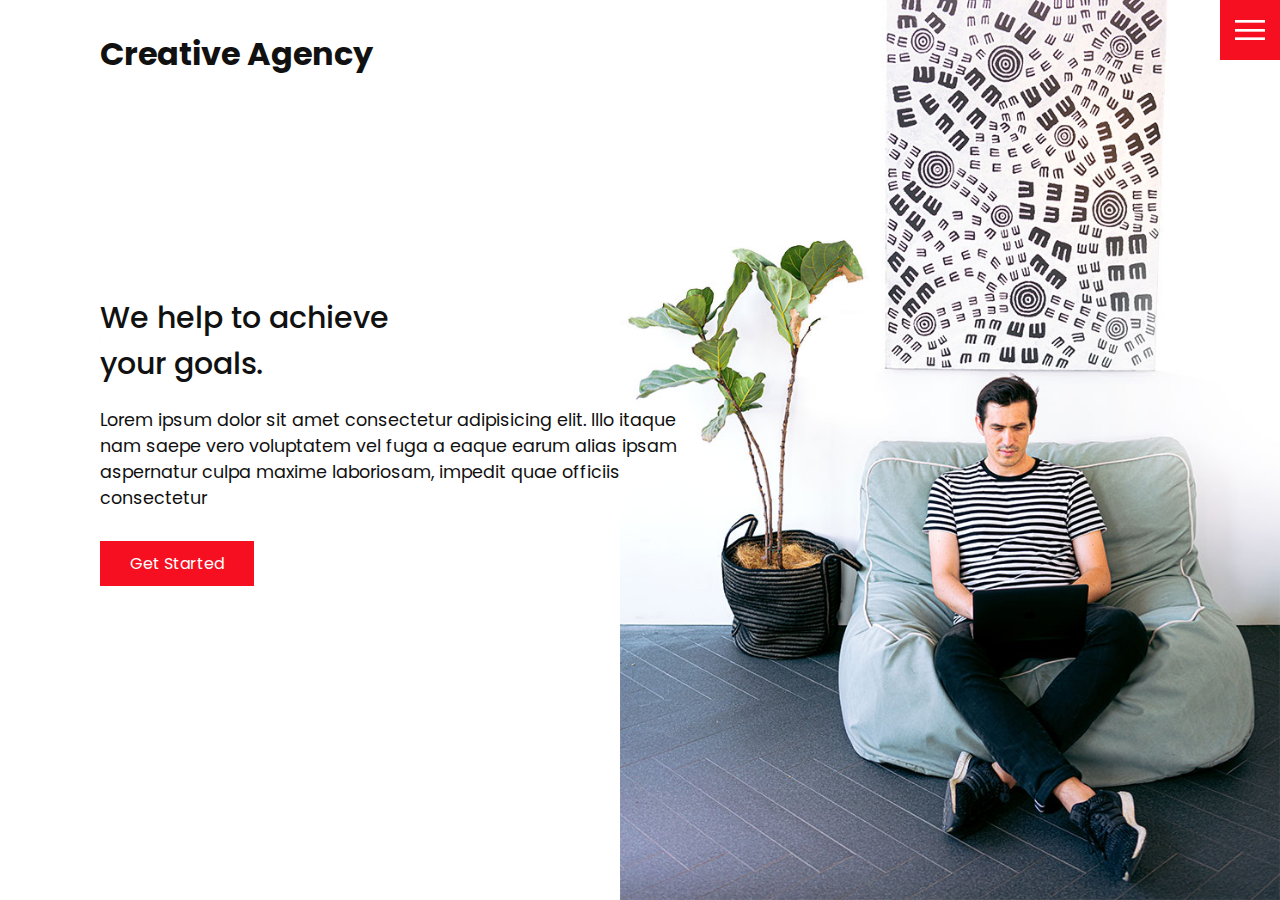
<file: index.html>
<!DOCTYPE html>
<html lang="en">
  <head>
    <meta charset="UTF-8" />
    <meta http-equiv="X-UA-Compatible" content="IE=edge" />
    <meta name="viewport" content="width=device-width, initial-scale=1.0" />
    <link rel="stylesheet" href="css/style.css" />
    <title>Creative Agency</title>
  </head>
  <body>
    <header>
      <div class="logo">Creative Agency</div>
      <div class="toggle"></div>
      <div class="navigation">
        <ul>
          <li><a href="index.html">Home</a></li>
          <li><a href="services.html">Services</a></li>
          <li><a href="work.html">Work</a></li>
          <li><a href="contact.html">Contact</a></li>
        </ul>
        <div class="social-bar">
          <ul>
            <li>
              <a href="https://facebook.com">
                <img src="images/facebook.png" target="_blank" alt="" />
              </a>
            </li>
            <li>
              <a href="https://twitter.com">
                <img src="images/twitter.png" target="_blank" alt="" />
              </a>
            </li>
            <li>
              <a href="https://instagram.com">
                <img src="images/instagram.png" target="_blank" alt="" />
              </a>
            </li>
          </ul>
          <a href="mailto:you@email.com" class="email-icon">
            <img src="images/email.png" alt="" />
          </a>
        </div>
      </div>
    </header>

    <section class="home">
      <img src="images/home-img.jpg" class="home-img" alt="" />
      <div class="home-content">
        <h1>
          We help to achieve <br />
          your goals.
        </h1>
        <p>
          Lorem ipsum dolor sit amet consectetur adipisicing elit. Illo itaque
          nam saepe vero voluptatem vel fuga a eaque earum alias ipsam
          aspernatur culpa maxime laboriosam, impedit quae officiis consectetur
        </p>
        <a href="contact.html" class="btn">Get Started</a>
      </div>
    </section>

    <script src="js/script.js"></script>
  </body>
</html>
</file>
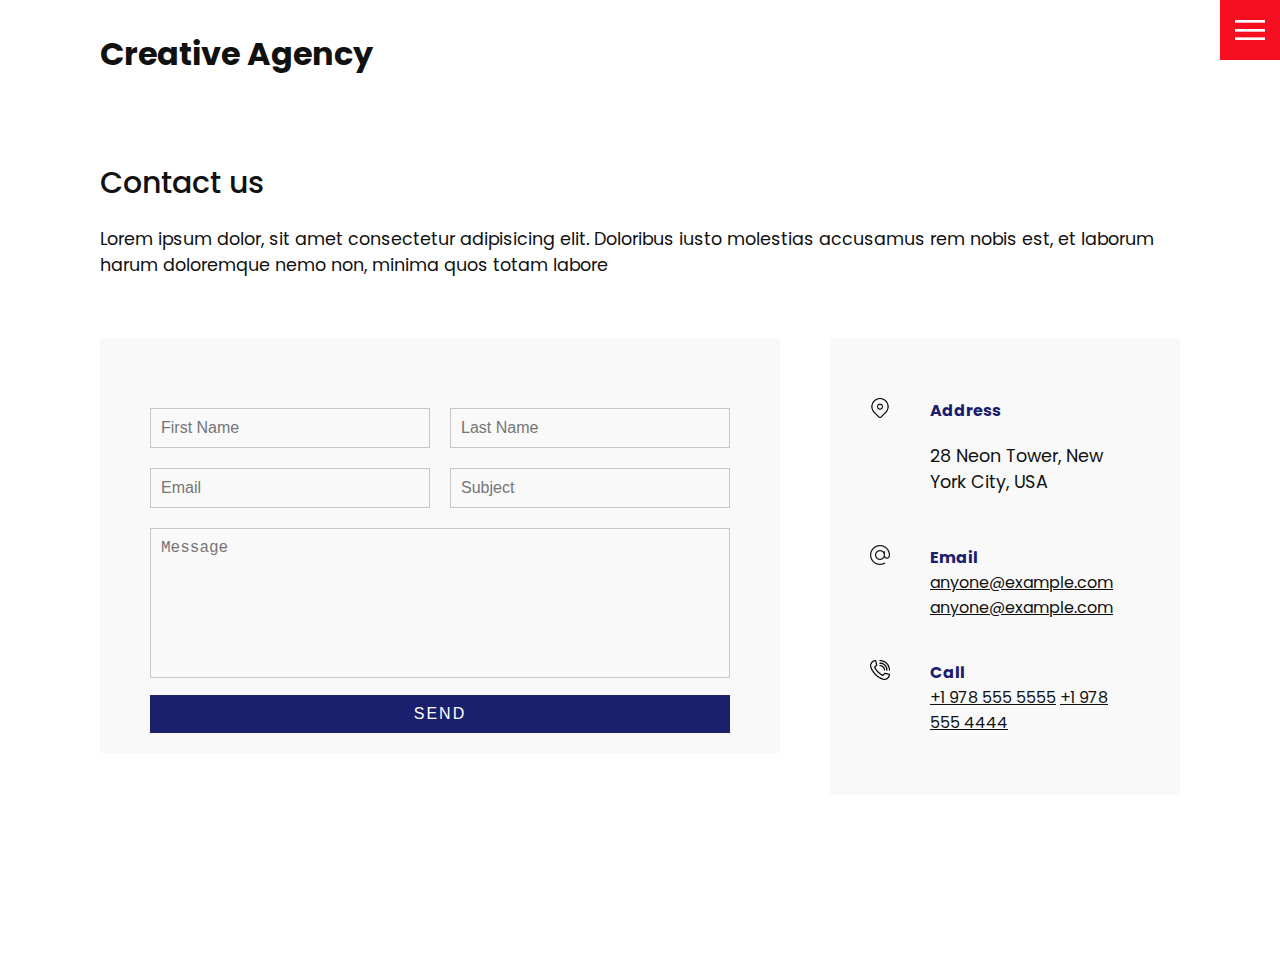
<file: contact.html>
<!DOCTYPE html>
<html lang="en">
  <head>
    <meta charset="UTF-8" />
    <meta http-equiv="X-UA-Compatible" content="IE=edge" />
    <meta name="viewport" content="width=device-width, initial-scale=1.0" />
    <link rel="stylesheet" href="css/style.css" />
    <title>Creative Agency</title>
  </head>
  <body>
    <header>
      <div class="logo">Creative Agency</div>
      <div class="toggle"></div>
      <div class="navigation">
        <ul>
          <li><a href="index.html">Home</a></li>
          <li><a href="services.html">Services</a></li>
          <li><a href="work.html">Work</a></li>
          <li><a href="contact.html">Contact</a></li>
        </ul>
        <div class="social-bar">
          <ul>
            <li>
              <a href="https://facebook.com">
                <img src="images/facebook.png" target="_blank" alt="" />
              </a>
            </li>
            <li>
              <a href="https://twitter.com">
                <img src="images/twitter.png" target="_blank" alt="" />
              </a>
            </li>
            <li>
              <a href="https://instagram.com">
                <img src="images/instagram.png" target="_blank" alt="" />
              </a>
            </li>
          </ul>
          <a href="mailto:you@email.com" class="email-icon">
            <img src="images/email.png" alt="" />
          </a>
        </div>
      </div>
    </header>

    <section>
      <div class="title">
        <h1>Contact us</h1>
        <p>
          Lorem ipsum dolor, sit amet consectetur adipisicing elit. Doloribus
          iusto molestias accusamus rem nobis est, et laborum harum doloremque
          nemo non, minima quos totam labore
        </p>
      </div>
      <div class="contact">
        <div class="contact-form">
          <form>
            <div class="row">
              <div class="input50">
                <input type="text" placeholder="First Name" />
              </div>
              <div class="input50">
                <input type="text" placeholder="Last Name" />
              </div>
            </div>
            <div class="row">
              <div class="input50">
                <input type="text" placeholder="Email" />
              </div>
              <div class="input50">
                <input type="text" placeholder="Subject" />
              </div>
            </div>
            <div class="row">
              <div class="input100">
                <textarea placeholder="Message"></textarea>
              </div>
            </div>
            <div class="row">
              <div class="input100">
                <input type="submit" value="Send" />
              </div>
            </div>
          </form>
        </div>

        <div class="contact-info">
          <div class="info-box">
            <img src="images/address.png" class="contact-icon" alt="" />
            <div class="details">
              <h4>Address</h4>
              <p>28 Neon Tower, New York City, USA</p>
            </div>
          </div>
          <div class="info-box">
            <img src="images/email.png" class="contact-icon" alt="" />
            <div class="details">
              <h4>Email</h4>
              <a href="mailto:anyone@example.com">anyone@example.com</a>
              <a href="mailto:anyone@example.com">anyone@example.com</a>
            </div>
          </div>
          <div class="info-box">
            <img src="images/call.png" class="contact-icon" alt="" />
            <div class="details">
              <h4>Call</h4>
              <a href="tel:+19785555555">+1 978 555 5555</a>
              <a href="tel:+19784444444">+1 978 555 4444</a>
            </div>
          </div>
        </div>
      </div>
    </section>

    <script src="js/script.js"></script>
  </body>
</html>
</file>
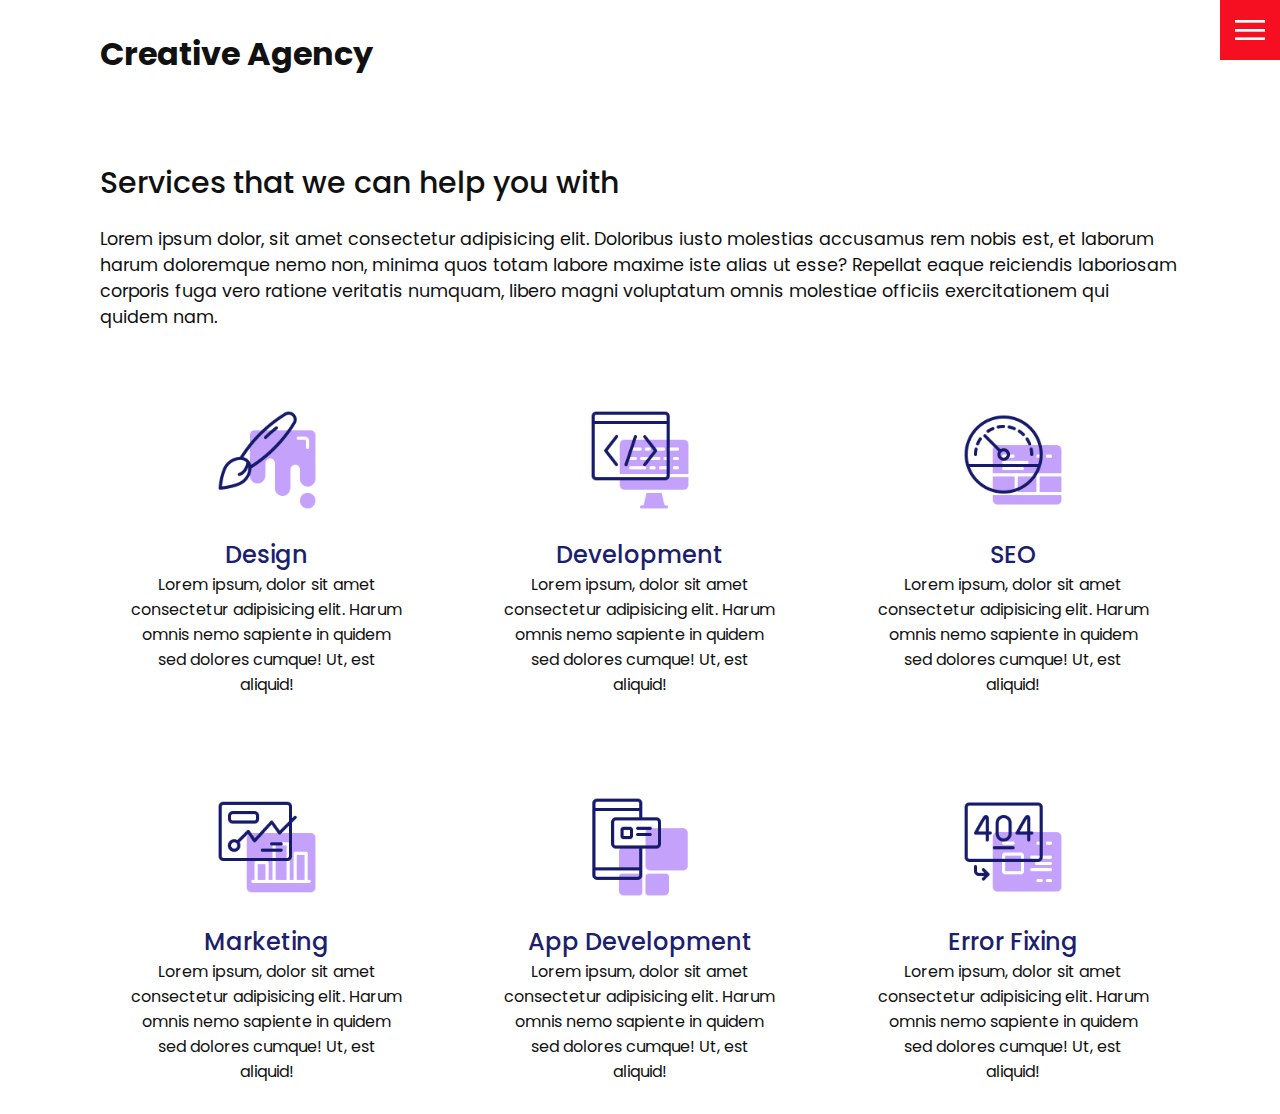
<file: services.html>
<!DOCTYPE html>
<html lang="en">
  <head>
    <meta charset="UTF-8" />
    <meta http-equiv="X-UA-Compatible" content="IE=edge" />
    <meta name="viewport" content="width=device-width, initial-scale=1.0" />
    <link rel="stylesheet" href="css/style.css" />
    <title>Creative Agency</title>
  </head>
  <body>
    <header>
      <div class="logo">Creative Agency</div>
      <div class="toggle"></div>
      <div class="navigation">
        <ul>
          <li><a href="index.html">Home</a></li>
          <li><a href="services.html">Services</a></li>
          <li><a href="work.html">Work</a></li>
          <li><a href="contact.html">Contact</a></li>
        </ul>
        <div class="social-bar">
          <ul>
            <li>
              <a href="https://facebook.com">
                <img src="images/facebook.png" target="_blank" alt="" />
              </a>
            </li>
            <li>
              <a href="https://twitter.com">
                <img src="images/twitter.png" target="_blank" alt="" />
              </a>
            </li>
            <li>
              <a href="https://instagram.com">
                <img src="images/instagram.png" target="_blank" alt="" />
              </a>
            </li>
          </ul>
          <a href="mailto:you@email.com" class="email-icon">
            <img src="images/email.png" alt="" />
          </a>
        </div>
      </div>
    </header>

    <section>
      <div class="title">
        <h1>Services that we can help you with</h1>
        <p>
          Lorem ipsum dolor, sit amet consectetur adipisicing elit. Doloribus
          iusto molestias accusamus rem nobis est, et laborum harum doloremque
          nemo non, minima quos totam labore maxime iste alias ut esse? Repellat
          eaque reiciendis laboriosam corporis fuga vero ratione veritatis
          numquam, libero magni voluptatum omnis molestiae officiis
          exercitationem qui quidem nam.
        </p>
      </div>
      <div class="services">
        <div class="service">
          <div class="icon">
            <img src="images/001.png" alt="" />
          </div>
          <h2>Design</h2>
          Lorem ipsum, dolor sit amet consectetur adipisicing elit. Harum omnis
          nemo sapiente in quidem sed dolores cumque! Ut, est aliquid!
        </div>
        <div class="service">
          <div class="icon">
            <img src="images/002.png" alt="" />
          </div>
          <h2>Development</h2>
          Lorem ipsum, dolor sit amet consectetur adipisicing elit. Harum omnis
          nemo sapiente in quidem sed dolores cumque! Ut, est aliquid!
        </div>
        <div class="service">
          <div class="icon">
            <img src="images/003.png" alt="" />
          </div>
          <h2>SEO</h2>
          Lorem ipsum, dolor sit amet consectetur adipisicing elit. Harum omnis
          nemo sapiente in quidem sed dolores cumque! Ut, est aliquid!
        </div>
        <div class="service">
          <div class="icon">
            <img src="images/004.png" alt="" />
          </div>
          <h2>Marketing</h2>
          Lorem ipsum, dolor sit amet consectetur adipisicing elit. Harum omnis
          nemo sapiente in quidem sed dolores cumque! Ut, est aliquid!
        </div>
        <div class="service">
          <div class="icon">
            <img src="images/005.png" alt="" />
          </div>
          <h2>App Development</h2>
          Lorem ipsum, dolor sit amet consectetur adipisicing elit. Harum omnis
          nemo sapiente in quidem sed dolores cumque! Ut, est aliquid!
        </div>
        <div class="service">
          <div class="icon">
            <img src="images/006.png" alt="" />
          </div>
          <h2>Error Fixing</h2>
          Lorem ipsum, dolor sit amet consectetur adipisicing elit. Harum omnis
          nemo sapiente in quidem sed dolores cumque! Ut, est aliquid!
        </div>
      </div>
    </section>

    <script src="js/script.js"></script>
  </body>
</html>
</file>
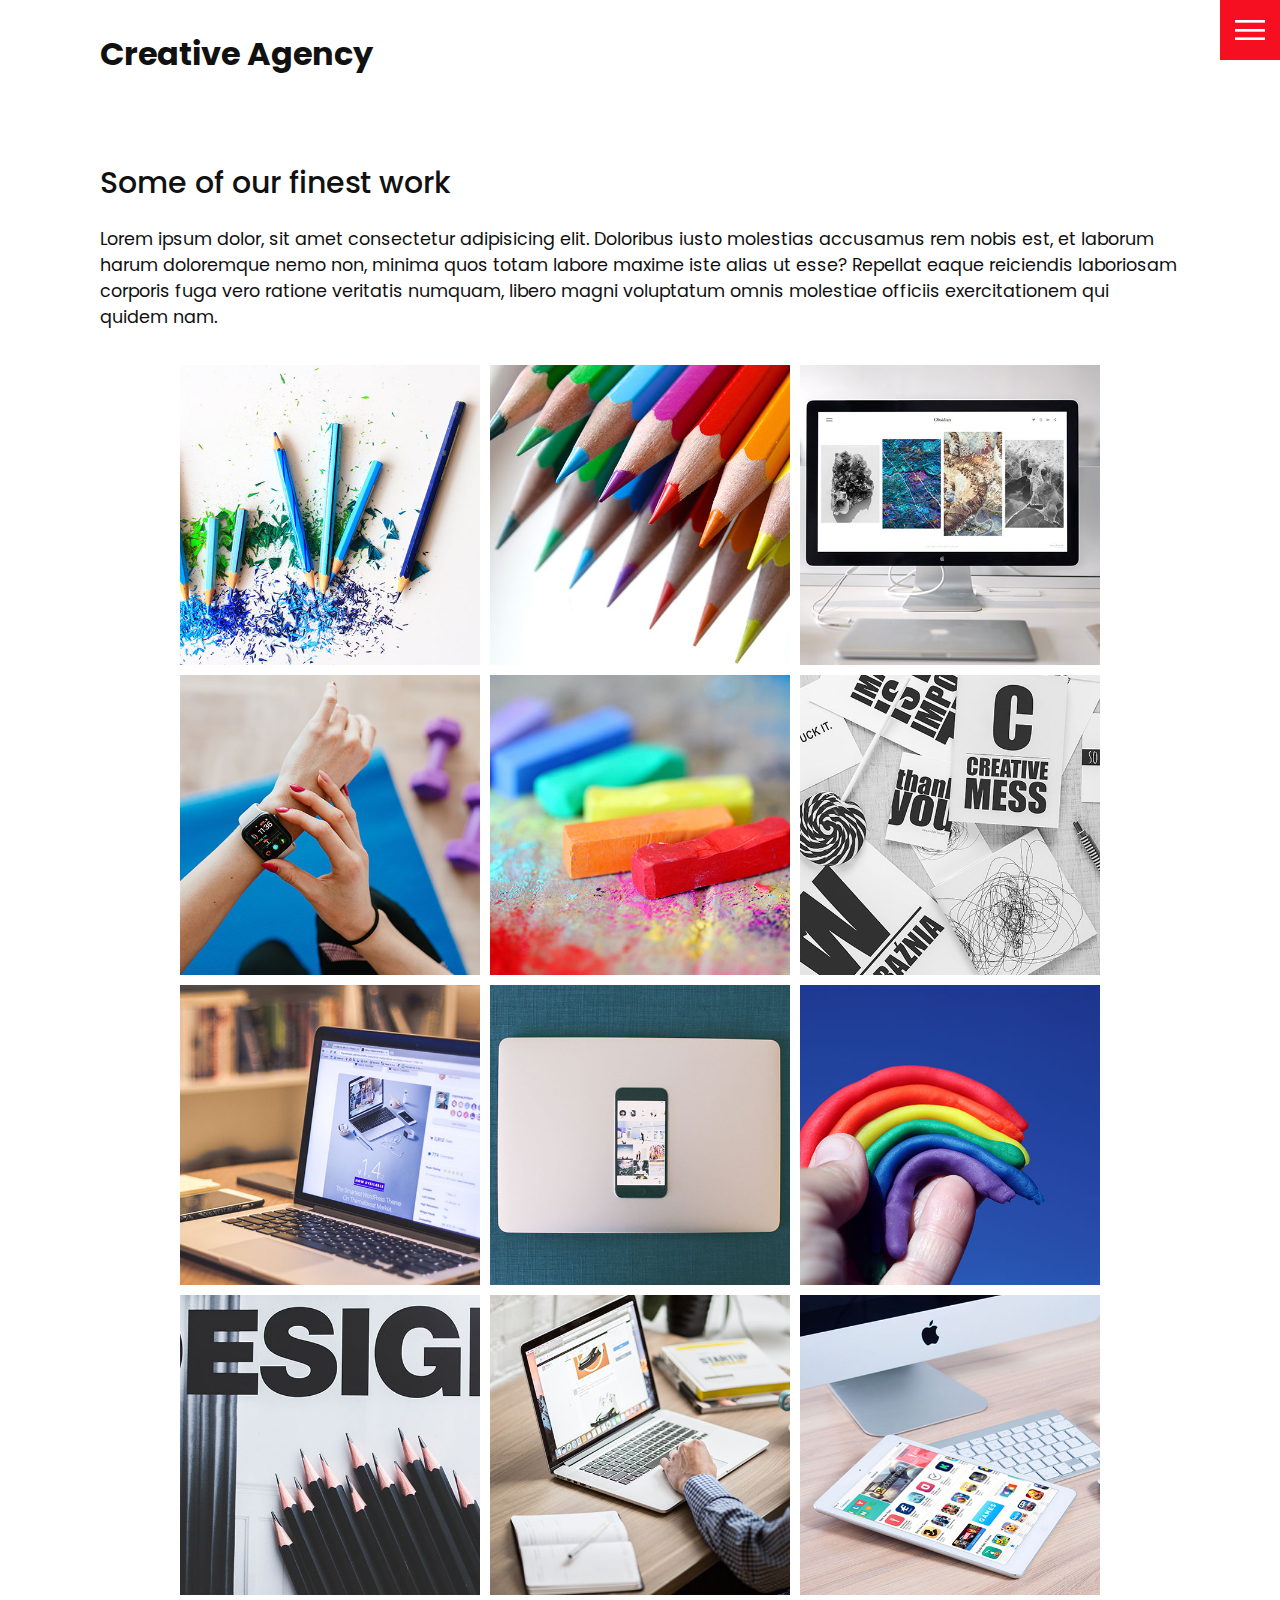
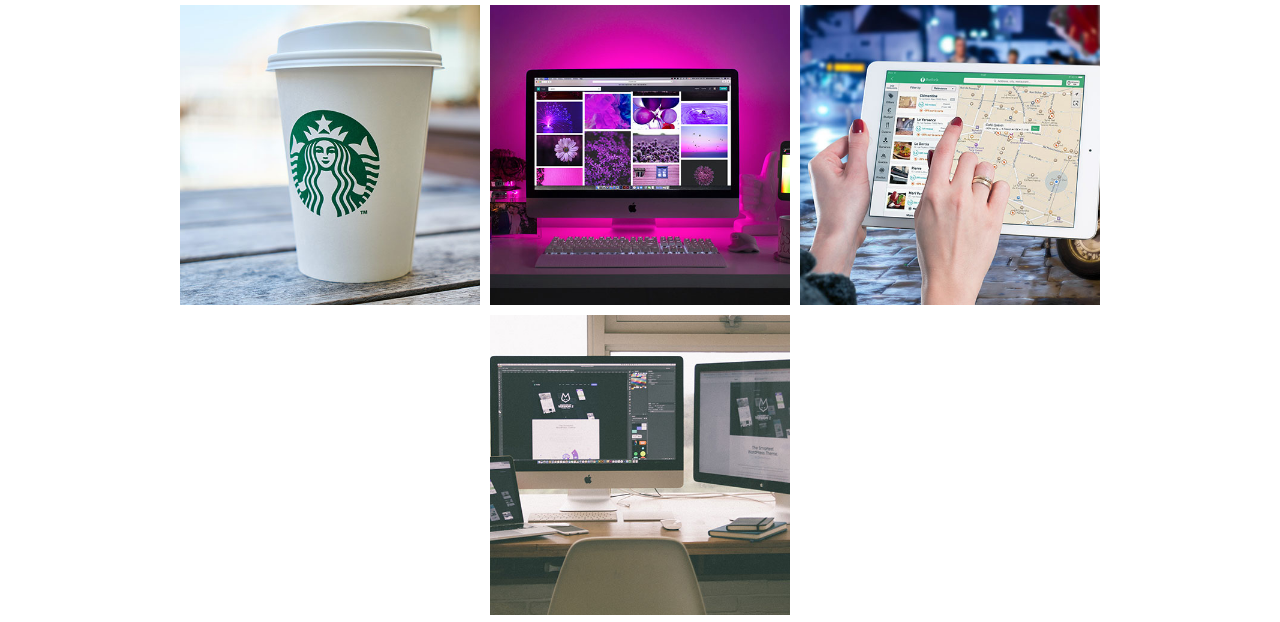
<file: work.html>
<!DOCTYPE html>
<html lang="en">
  <head>
    <meta charset="UTF-8" />
    <meta http-equiv="X-UA-Compatible" content="IE=edge" />
    <meta name="viewport" content="width=device-width, initial-scale=1.0" />
    <link rel="stylesheet" href="css/style.css" />
    <title>Creative Agency</title>
  </head>
  <body>
    <header>
      <div class="logo">Creative Agency</div>
      <div class="toggle"></div>
      <div class="navigation">
        <ul>
          <li><a href="index.html">Home</a></li>
          <li><a href="services.html">Services</a></li>
          <li><a href="work.html">Work</a></li>
          <li><a href="contact.html">Contact</a></li>
        </ul>
        <div class="social-bar">
          <ul>
            <li>
              <a href="https://facebook.com">
                <img src="images/facebook.png" target="_blank" alt="" />
              </a>
            </li>
            <li>
              <a href="https://twitter.com">
                <img src="images/twitter.png" target="_blank" alt="" />
              </a>
            </li>
            <li>
              <a href="https://instagram.com">
                <img src="images/instagram.png" target="_blank" alt="" />
              </a>
            </li>
          </ul>
          <a href="mailto:you@email.com" class="email-icon">
            <img src="images/email.png" alt="" />
          </a>
        </div>
      </div>
    </header>

    <section>
      <div class="title">
        <h1>Some of our finest work</h1>
        <p>
          Lorem ipsum dolor, sit amet consectetur adipisicing elit. Doloribus
          iusto molestias accusamus rem nobis est, et laborum harum doloremque
          nemo non, minima quos totam labore maxime iste alias ut esse? Repellat
          eaque reiciendis laboriosam corporis fuga vero ratione veritatis
          numquam, libero magni voluptatum omnis molestiae officiis
          exercitationem qui quidem nam.
        </p>
      </div>

      <div class="portfolio">
        <div class="item">
          <img src="images/portfolio-item1.jpg" alt="" />
          <div class="action">
            <a href="#">Launch</a>
          </div>
        </div>
        <div class="item">
          <img src="images/portfolio-item2.jpg" alt="" />
          <div class="action">
            <a href="#">Launch</a>
          </div>
        </div>
        <div class="item">
          <img src="images/portfolio-item3.jpg" alt="" />
          <div class="action">
            <a href="#">Launch</a>
          </div>
        </div>
        <div class="item">
          <img src="images/portfolio-item4.jpg" alt="" />
          <div class="action">
            <a href="#">Launch</a>
          </div>
        </div>
        <div class="item">
          <img src="images/portfolio-item5.jpg" alt="" />
          <div class="action">
            <a href="#">Launch</a>
          </div>
        </div>
        <div class="item">
          <img src="images/portfolio-item6.jpg" alt="" />
          <div class="action">
            <a href="#">Launch</a>
          </div>
        </div>
        <div class="item">
          <img src="images/portfolio-item7.jpg" alt="" />
          <div class="action">
            <a href="#">Launch</a>
          </div>
        </div>
        <div class="item">
          <img src="images/portfolio-item8.jpg" alt="" />
          <div class="action">
            <a href="#">Launch</a>
          </div>
        </div>
        <div class="item">
          <img src="images/portfolio-item9.jpg" alt="" />
          <div class="action">
            <a href="#">Launch</a>
          </div>
        </div>
        <div class="item">
          <img src="images/portfolio-item10.jpg" alt="" />
          <div class="action">
            <a href="#">Launch</a>
          </div>
        </div>
        <div class="item">
          <img src="images/portfolio-item11.jpg" alt="" />
          <div class="action">
            <a href="#">Launch</a>
          </div>
        </div>
        <div class="item">
          <img src="images/portfolio-item12.jpg" alt="" />
          <div class="action">
            <a href="#">Launch</a>
          </div>
        </div>
        <div class="item">
          <img src="images/portfolio-item13.jpg" alt="" />
          <div class="action">
            <a href="#">Launch</a>
          </div>
        </div>
        <div class="item">
          <img src="images/portfolio-item14.jpg" alt="" />
          <div class="action">
            <a href="#">Launch</a>
          </div>
        </div>
        <div class="item">
          <img src="images/portfolio-item15.jpg" alt="" />
          <div class="action">
            <a href="#">Launch</a>
          </div>
        </div>
        <div class="item">
          <img src="images/portfolio-item16.jpg" alt="" />
          <div class="action">
            <a href="#">Launch</a>
          </div>
        </div>
      </div>
    </section>

    <script src="js/script.js"></script>
  </body>
</html>
</file>
<file: css/style.css>
@import url('https://fonts.googleapis.com/css?family=Poppins:200,300,400,500,600,700,800,900&display=swap');

:root {
  --primary-color: #f60f20;
  --secondary-color: #1b206e;
}

/* BASE STYLES */
* {
  box-sizing: border-box;
  margin: 0;
  padding: 0;
}

html,
body {
  font-family: 'Poppins', sans-serif;
  color: #111;
}

h1 {
  font-size: 30px;
  font-weight: 500;
}

p {
  margin: 20px 0 10px;
  font-size: 1.1rem;
}

section {
  display: flex;
  flex-direction: column;
  height: 100vh;
  align-items: center;
  padding: 100px;
  margin-top: 60px;
}

section.home {
  flex-direction: row;
  margin-top: 0;
}

/* BUTTON */
.btn {
  cursor: pointer;
  display: inline-block;
  background: var(--primary-color);
  color: #fff;
  text-decoration: none;
  padding: 10px 30px;
  margin: 20px 0;
  border: 0;
}

.btn:hover {
  transform: scale(0.98);
}

.logo {
  position: absolute;
  top: 30px;
  left: 100px;
  font-size: 2rem;
  font-weight: 700;
  z-index: 20;
}

/* TOGGLE */
.toggle {
  position: fixed;
  top: 0;
  right: 0;
  width: 60px;
  height: 60px;
  background: var(--primary-color) url(../images/menu.png);
  background-size: 30px;
  background-position: center;
  background-repeat: no-repeat;
  z-index: 20;
  cursor: pointer;
}

.toggle.active {
  background: var(--primary-color) url(../images/close.png);
  background-size: 25px;
  background-position: center;
  background-repeat: no-repeat;
}

/* NAVIGATION */
.navigation {
  position: fixed;
  top: 0;
  left: 100%;
  width: 100%;
  height: 100%;
  background-color: #fff;
  z-index: 15;
  display: flex;
  justify-content: center;
  align-items: center;
}

.navigation.active {
  left: 0;
}

.navigation ul {
  position: relative;
}

.navigation ul li {
  position: relative;
  list-style: none;
  text-align: center;
}

.navigation ul li a {
  font-size: 2.2rem;
  color: #111;
  text-decoration: none;
  font-weight: 300;
}

.navigation ul li a:hover {
  color: var(--primary-color);
}

.navigation .social-bar {
  position: absolute;
  top: 0;
  left: 0;
  width: 60px;
  height: 100%;
  display: flex;
  justify-content: center;
  align-items: center;
}

.navigation .social-bar a {
  display: inline-block;
  transform: scale(0.5);
}

.navigation .email-icon {
  position: absolute;
  bottom: 20px;
  transform: scale(0.5);
}

/* HOMEPAGE */
.home-content {
  position: relative;
  z-index: 10;
  max-width: 600px;
}

.home-img {
  position: absolute;
  bottom: 0;
  right: 0;
  height: 110%;
}

/* SERVICES PAGE */
.services {
  margin-top: 40px;
  display: grid;
  grid-template-columns: repeat(3, 1fr);
  gap: 40px;
  text-align: center;
}

.services .service {
  padding: 30px;
}

.services .service:hover {
  box-shadow: 0 10px 30px rgba(0, 0, 0, 0.1);
}

.services .service h2 {
  font-size: 24px;
  font-weight: 500;
  margin-top: 20px;
  color: var(--secondary-color);
}

.services .service .icon img {
  max-width: 100px;
}

/* WORK PAGE */
.portfolio {
  display: flex;
  flex-wrap: wrap;
  justify-content: center;
  margin-top: 20px;
}

.portfolio .item {
  position: relative;
  width: 300px;
  height: 300px;
  margin: 5px;
}

.portfolio .item img {
  width: 100%;
  height: 100%;
}

.portfolio .item .action {
  position: absolute;
  top: 0;
  left: 0;
  width: 100%;
  height: 100%;
  background: rgba(0, 0, 0, 0.8);
  display: flex;
  justify-content: center;
  align-items: center;
  opacity: 0;
  transition: 0.5s;
}

.portfolio .item:hover .action {
  opacity: 1;
}

.portfolio .item .action a {
  display: inline-block;
  color: #fff;
  text-decoration: none;
  border: 1px solid #fff;
  padding: 5px 15px;
}

/* CONTACT */
.contact {
  position: relative;
  width: 100%;
  margin-top: 50px;
  display: flex;
  justify-content: space-between;
  align-items: flex-start;
}

.contact-form {
  position: relative;
  background: #f9f9f9;
  width: calc(100% - 400px);
  padding: 60px 40px 20px;
}

.contact-form form {
  width: 100%;
}

.contact-form .row {
  width: 100%;
  display: flex;
}

.contact-form .input50 {
  width: 50%;
  margin: 0 10px;
}

.contact-form .input100 {
  width: 100%;
  margin: 0 10px;
}

.contact-form .row input,
.contact-form .row textarea {
  position: relative;
  border: 1px solid rgba(0, 0, 0, 0.2);
  color: #111;
  background: transparent;
  width: 100%;
  padding: 10px;
  outline: none;
  font-size: 16px;
  font-weight: 300;
  margin: 10px 0;
  resize: none;
}

.contact-form .row textarea {
  height: 150px;
}

.contact-form .row input[type='submit'] {
  background-color: var(--secondary-color);
  color: #fff;
  margin: 0;
  text-transform: uppercase;
  letter-spacing: 2px;
  font-weight: 300;
  border: 0;
  cursor: pointer;
}

.contact-info {
  width: 350px;
  background: #f9f9f9;
  padding: 60px 40px 20px;
}

.contact-info .info-box {
  display: flex;
  align-items: flex-start;
  margin-bottom: 40px;
}

.contact-info .info-box .contact-icon {
  width: 20px;
  margin-right: 40px;
}

.contact-info .info-box .details h4 {
  color: var(--secondary-color);
}

.contact-info .info-box .details p,
.contact-info .info-box .details a {
  color: #111;
}

@media (max-width: 1068px) {
  .home-img {
    display: none;
  }

  .logo {
    top: 10px;
    left: 40px;
    font-size: 1.5rem;
  }

  section {
    padding: 100px 40px;
  }

  .navigation ul li a {
    font-size: 2rem;
  }

  .services {
    grid-template-columns: repeat(2, 1fr);
  }

  .contact {
    flex-direction: column;
  }

  .contact-form {
    width: 100%;
    padding: 30px 30px 20px;
  }

  .contact-form .row {
    flex-direction: column;
  }

  .contact-form .input50,
  .contact-form .input100 {
    width: 100%;
    margin: 0;
  }

  .contact-info {
    width: 100%;
    margin-top: 20px;
    padding: 30px 30px 20px;
  }
}

@media (max-width: 768px) {
  .services {
    grid-template-columns: 1fr;
  }

  .services .service {
    box-shadow: 0 10px 30px rgba(0, 0, 0, 0.1);
  }
}
</file>
